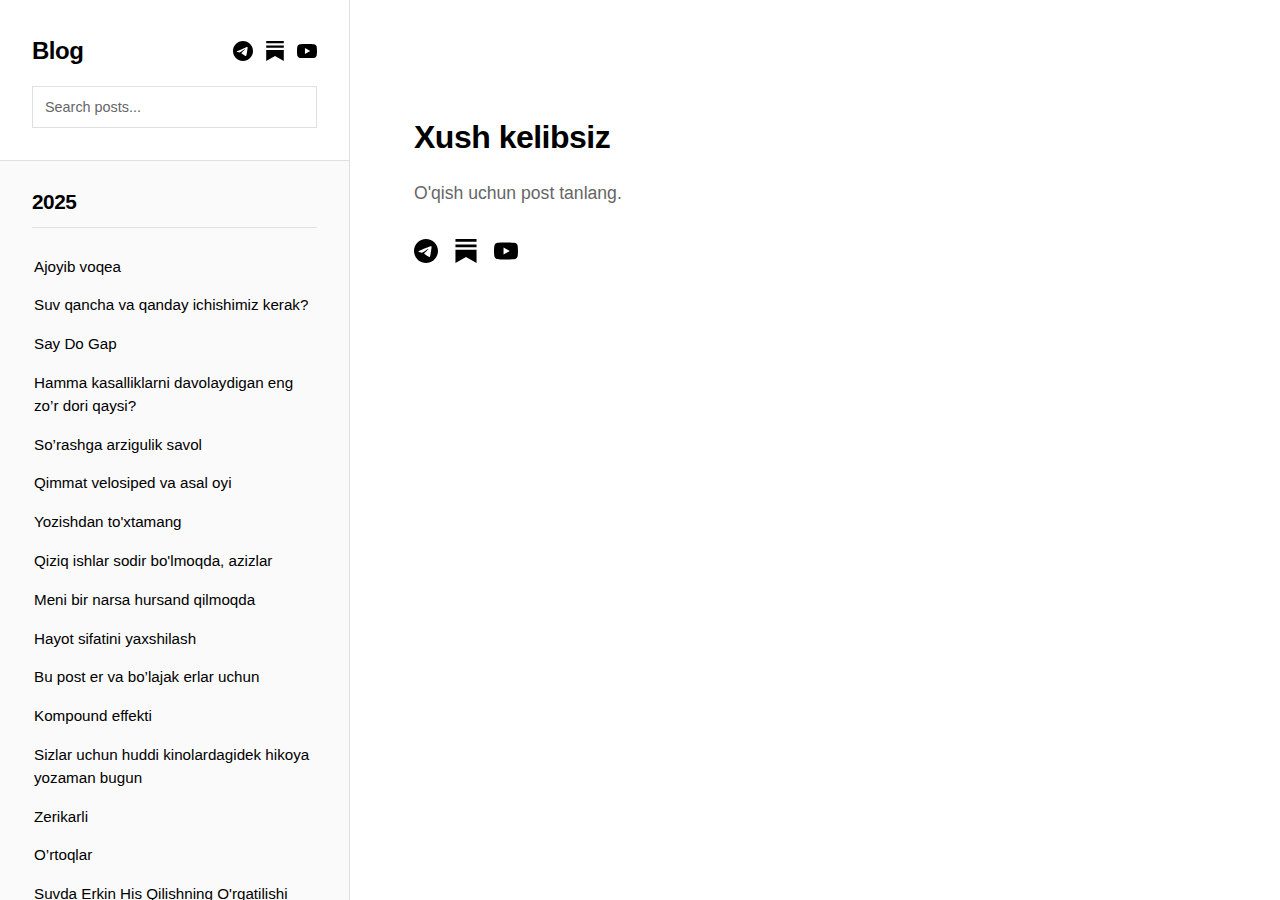
<file: index.html>
<!DOCTYPE html>
<html lang="en">
<head>
    <meta charset="UTF-8">
    <meta name="viewport" content="width=device-width, initial-scale=1.0">
    <title>Blog Archive</title>
    <link rel="stylesheet" href="styles.css">
</head>
<body>
    <!-- Mobile sidebar toggle button - must stay at viewport top -->
    <div class="mobile-controls">
        <button class="sidebar-toggle" id="sidebarToggle" aria-label="Toggle sidebar">
        <svg width="24" height="24" viewBox="0 0 24 24" fill="none" stroke="currentColor" stroke-width="2">
            <line x1="3" y1="12" x2="21" y2="12"></line>
            <line x1="3" y1="6" x2="21" y2="6"></line>
            <line x1="3" y1="18" x2="21" y2="18"></line>
        </svg>
        </button>
    </div>

    <!-- Sidebar overlay for mobile -->
    <div class="sidebar-overlay" id="sidebarOverlay"></div>

    <div class="container">
        <!-- Left Sidebar -->
        <aside class="sidebar" id="sidebar">
            <div class="sidebar-header">
                <div class="header-title">
                    <h1>Blog</h1>
                    <div class="social-icons">
                        <a href="https://t.me/DrBekOlimjon" target="_blank" rel="noopener noreferrer" title="Telegram">
                            <svg width="20" height="20" viewBox="0 0 24 24" fill="currentColor">
                                <path d="M12 0C5.373 0 0 5.373 0 12s5.373 12 12 12 12-5.373 12-12S18.627 0 12 0zm5.562 8.161c-.18 1.897-.962 6.502-1.359 8.627-.168.9-.5 1.201-.82 1.23-.697.064-1.226-.461-1.901-.903-1.056-.692-1.653-1.123-2.678-1.799-1.185-.781-.417-1.21.258-1.911.177-.184 3.247-2.977 3.307-3.23.007-.032.014-.15-.056-.212s-.174-.041-.248-.024c-.106.024-1.793 1.139-5.062 3.345-.479.329-.913.489-1.302.481-.428-.009-1.252-.242-1.865-.442-.752-.245-1.349-.374-1.297-.789.027-.216.325-.437.893-.663 3.498-1.524 5.831-2.529 6.998-3.014 3.332-1.386 4.025-1.627 4.476-1.635.099-.002.321.023.465.141.121.099.155.232.171.326.016.094.036.308.02.475z"/>
                            </svg>
                        </a>
                        <a href="https://substack.com/@bekolimjon" target="_blank" rel="noopener noreferrer" title="Substack">
                            <svg width="20" height="20" viewBox="0 0 24 24" fill="currentColor">
                                <path d="M22.539 8.242H1.46V5.406h21.08v2.836zM1.46 10.812V24L12 18.11 22.54 24V10.812H1.46zM22.54 0H1.46v2.836h21.08V0z"/>
                            </svg>
                        </a>
                        <a href="https://www.youtube.com/@bekolimjon" target="_blank" rel="noopener noreferrer" title="YouTube">
                            <svg width="20" height="20" viewBox="0 0 24 24" fill="currentColor">
                                <path d="M23.498 6.186a3.016 3.016 0 0 0-2.122-2.136C19.505 3.545 12 3.545 12 3.545s-7.505 0-9.377.505A3.017 3.017 0 0 0 .502 6.186C0 8.07 0 12 0 12s0 3.93.502 5.814a3.016 3.016 0 0 0 2.122 2.136c1.871.505 9.376.505 9.376.505s7.505 0 9.377-.505a3.015 3.015 0 0 0 2.122-2.136C24 15.93 24 12 24 12s0-3.93-.502-5.814zM9.545 15.568V8.432L15.818 12l-6.273 3.568z"/>
                            </svg>
                        </a>
                    </div>
                </div>
                <input
                    type="text"
                    id="searchInput"
                    placeholder="Search posts..."
                    class="search-box"
                >
            </div>

            <nav class="posts-list" id="postsList">
                <!-- Posts will be dynamically loaded here -->
            </nav>
        </aside>

        <!-- Right Content Area -->
        <main class="content">
            <div class="welcome-message" id="welcomeMessage">
                <h2>Xush kelibsiz</h2>
                <p>O'qish uchun post tanlang.</p>
                <div class="welcome-social-icons">
                    <a href="https://t.me/DrBekOlimjon" target="_blank" rel="noopener noreferrer" title="Telegram">
                        <svg width="24" height="24" viewBox="0 0 24 24" fill="currentColor">
                            <path d="M12 0C5.373 0 0 5.373 0 12s5.373 12 12 12 12-5.373 12-12S18.627 0 12 0zm5.562 8.161c-.18 1.897-.962 6.502-1.359 8.627-.168.9-.5 1.201-.82 1.23-.697.064-1.226-.461-1.901-.903-1.056-.692-1.653-1.123-2.678-1.799-1.185-.781-.417-1.21.258-1.911.177-.184 3.247-2.977 3.307-3.23.007-.032.014-.15-.056-.212s-.174-.041-.248-.024c-.106.024-1.793 1.139-5.062 3.345-.479.329-.913.489-1.302.481-.428-.009-1.252-.242-1.865-.442-.752-.245-1.349-.374-1.297-.789.027-.216.325-.437.893-.663 3.498-1.524 5.831-2.529 6.998-3.014 3.332-1.386 4.025-1.627 4.476-1.635.099-.002.321.023.465.141.121.099.155.232.171.326.016.094.036.308.02.475z"/>
                        </svg>
                    </a>
                    <a href="https://substack.com/@bekolimjon" target="_blank" rel="noopener noreferrer" title="Substack">
                        <svg width="24" height="24" viewBox="0 0 24 24" fill="currentColor">
                            <path d="M22.539 8.242H1.46V5.406h21.08v2.836zM1.46 10.812V24L12 18.11 22.54 24V10.812H1.46zM22.54 0H1.46v2.836h21.08V0z"/>
                        </svg>
                    </a>
                    <a href="https://www.youtube.com/@bekolimjon" target="_blank" rel="noopener noreferrer" title="YouTube">
                        <svg width="24" height="24" viewBox="0 0 24 24" fill="currentColor">
                            <path d="M23.498 6.186a3.016 3.016 0 0 0-2.122-2.136C19.505 3.545 12 3.545 12 3.545s-7.505 0-9.377.505A3.017 3.017 0 0 0 .502 6.186C0 8.07 0 12 0 12s0 3.93.502 5.814a3.016 3.016 0 0 0 2.122 2.136c1.871.505 9.376.505 9.376.505s7.505 0 9.377-.505a3.015 3.015 0 0 0 2.122-2.136C24 15.93 24 12 24 12s0-3.93-.502-5.814zM9.545 15.568V8.432L15.818 12l-6.273 3.568z"/>
                        </svg>
                    </a>
                </div>
            </div>

            <article class="post-content" id="postContent" style="display: none;">
                <time id="postDate"></time>
                <div id="postBody"></div>
                <button class="share-button" id="shareButton" aria-label="Share post">
                    <svg width="20" height="20" viewBox="0 0 24 24" fill="none" stroke="currentColor" stroke-width="2">
                        <circle cx="18" cy="5" r="3"></circle>
                        <circle cx="6" cy="12" r="3"></circle>
                        <circle cx="18" cy="19" r="3"></circle>
                        <line x1="8.59" y1="13.51" x2="15.42" y2="17.49"></line>
                        <line x1="15.41" y1="6.51" x2="8.59" y2="10.49"></line>
                    </svg>
                    <span>Ulashish</span>
                </button>
            </article>
        </main>
    </div>

    <script src="script.js"></script>
</body>
</html>
</file>
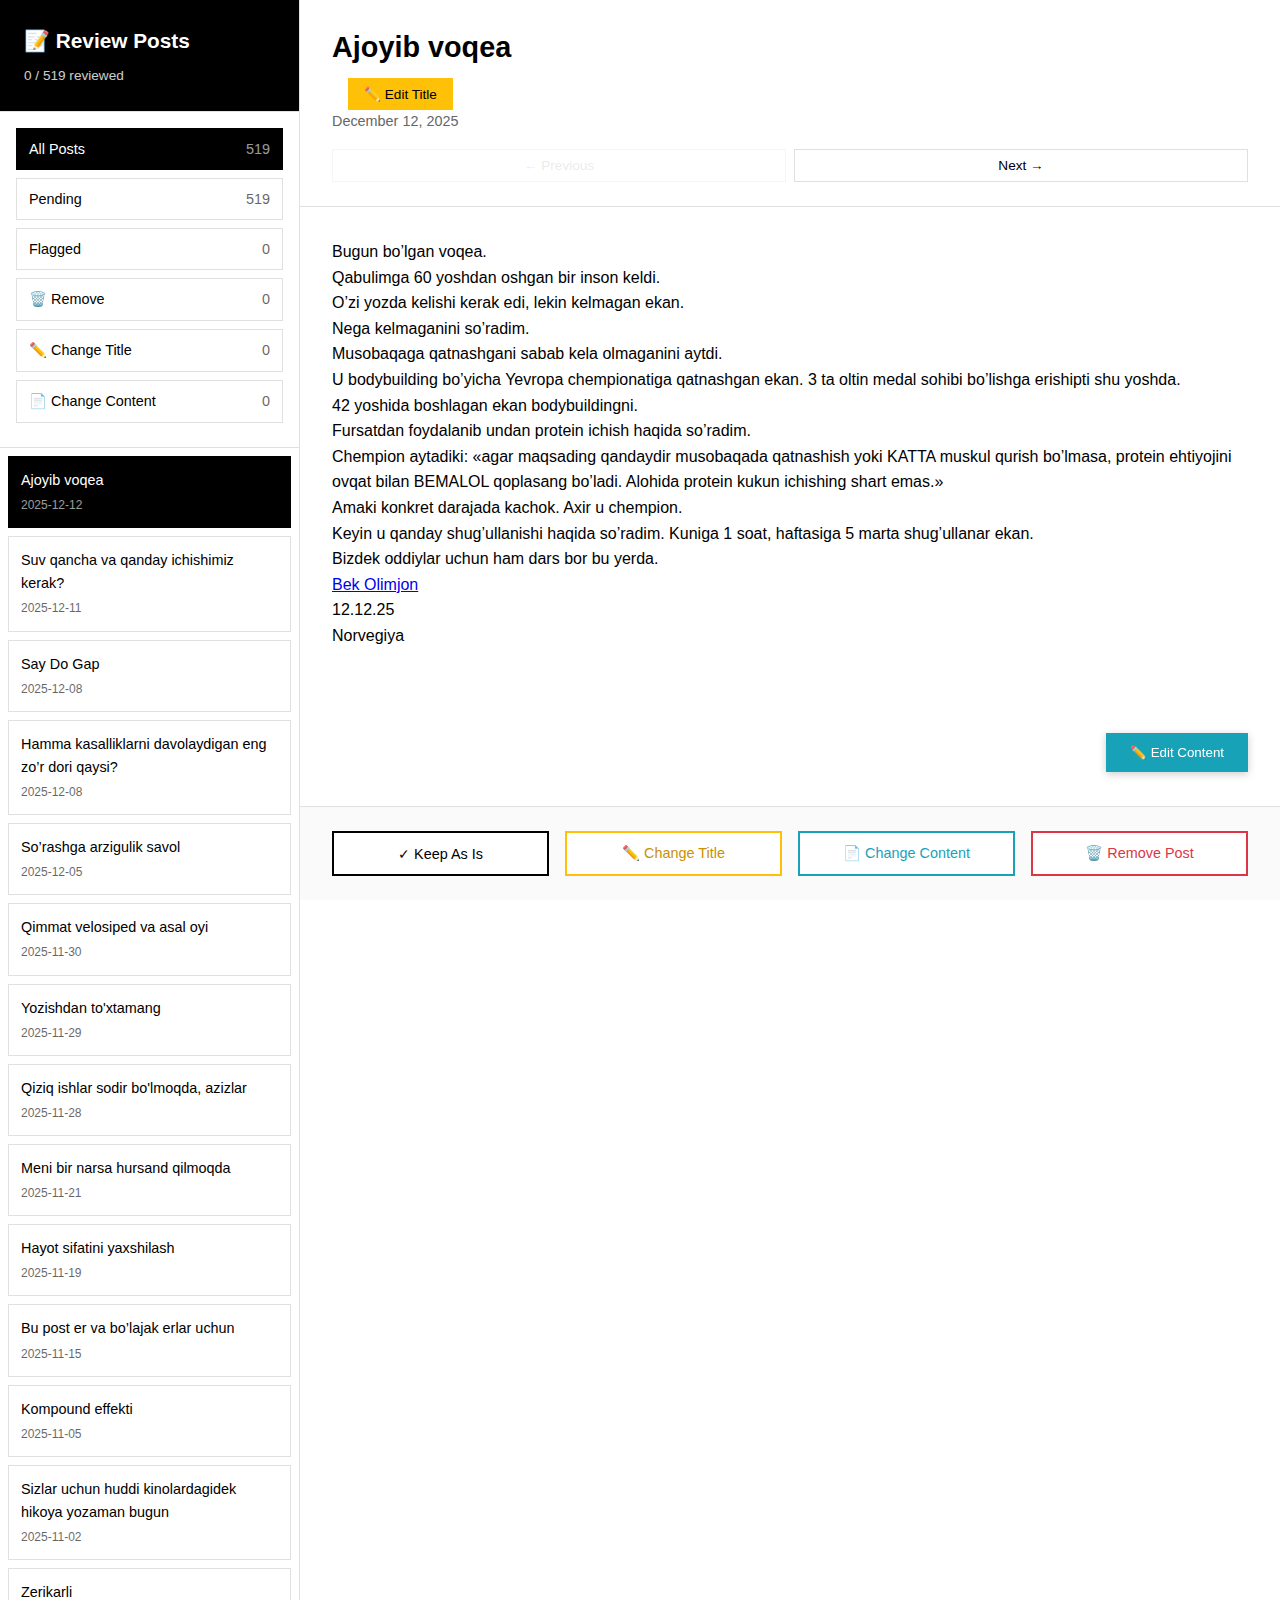
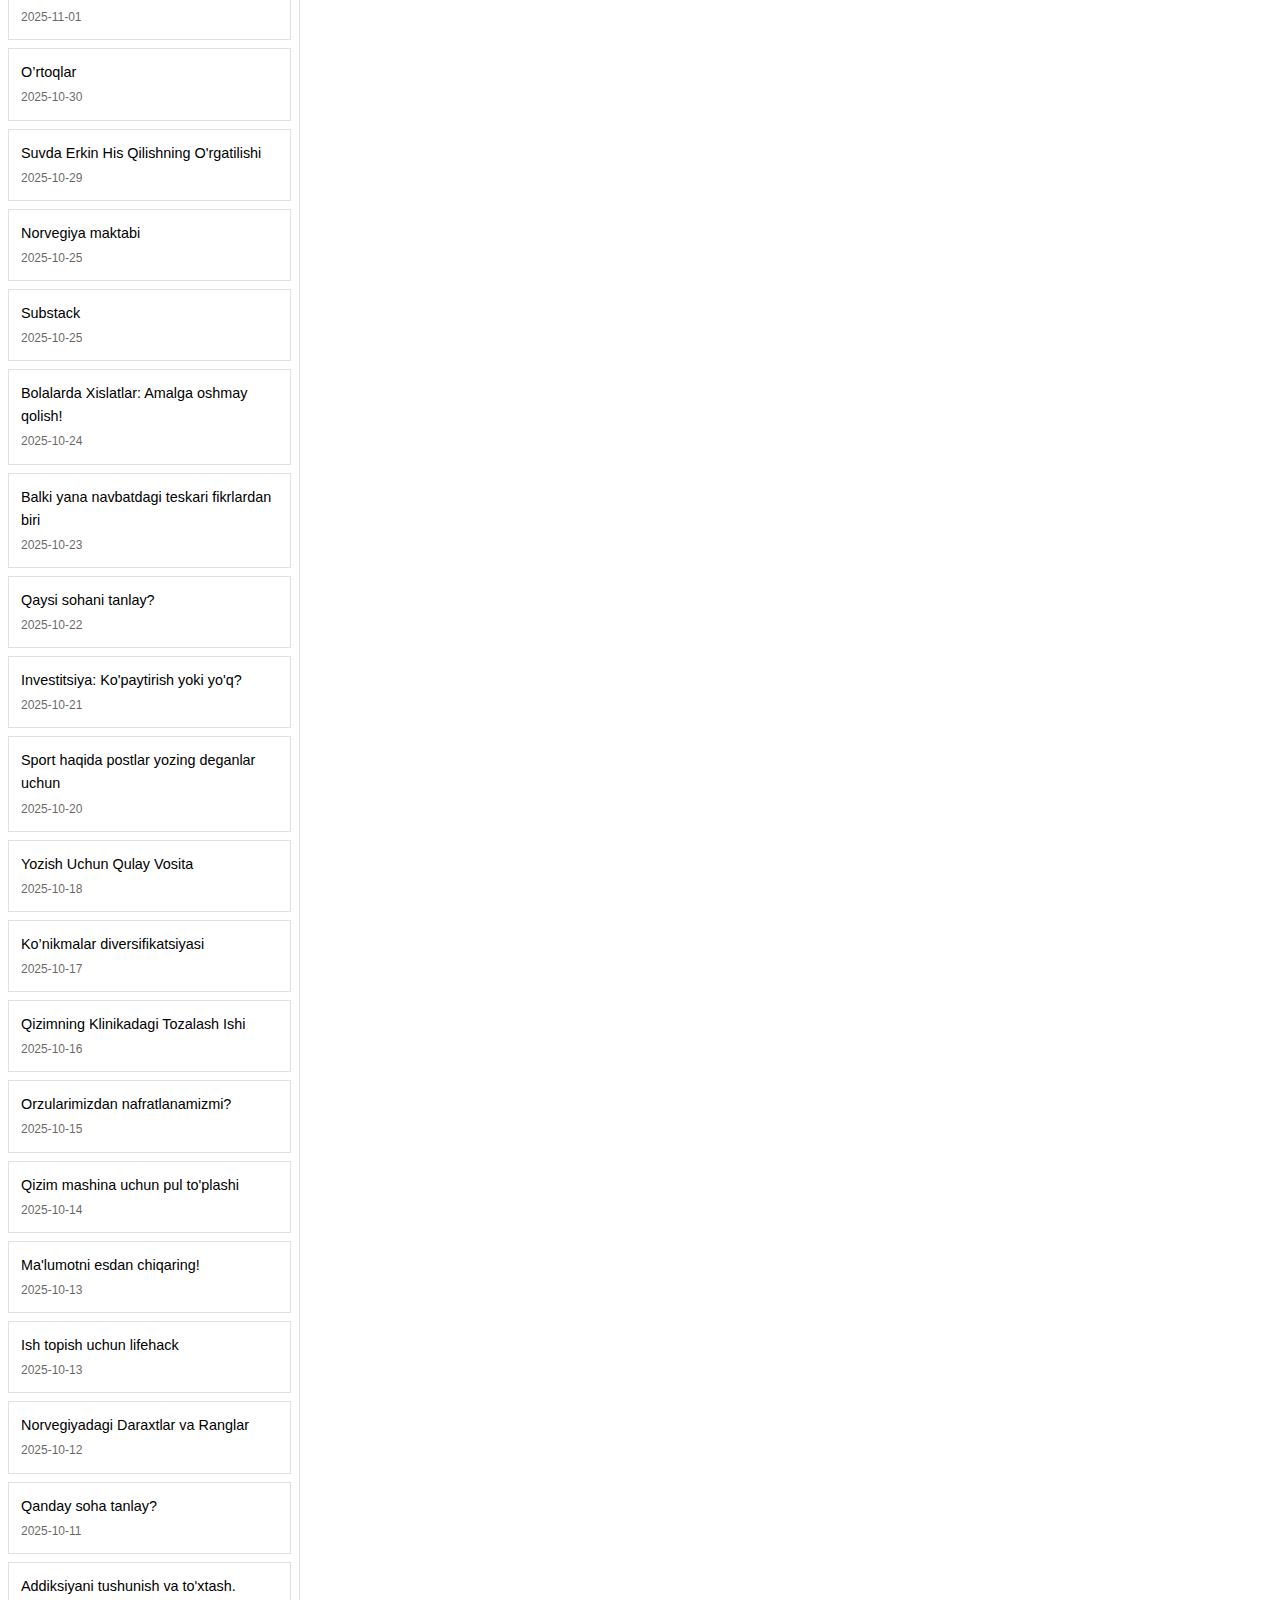
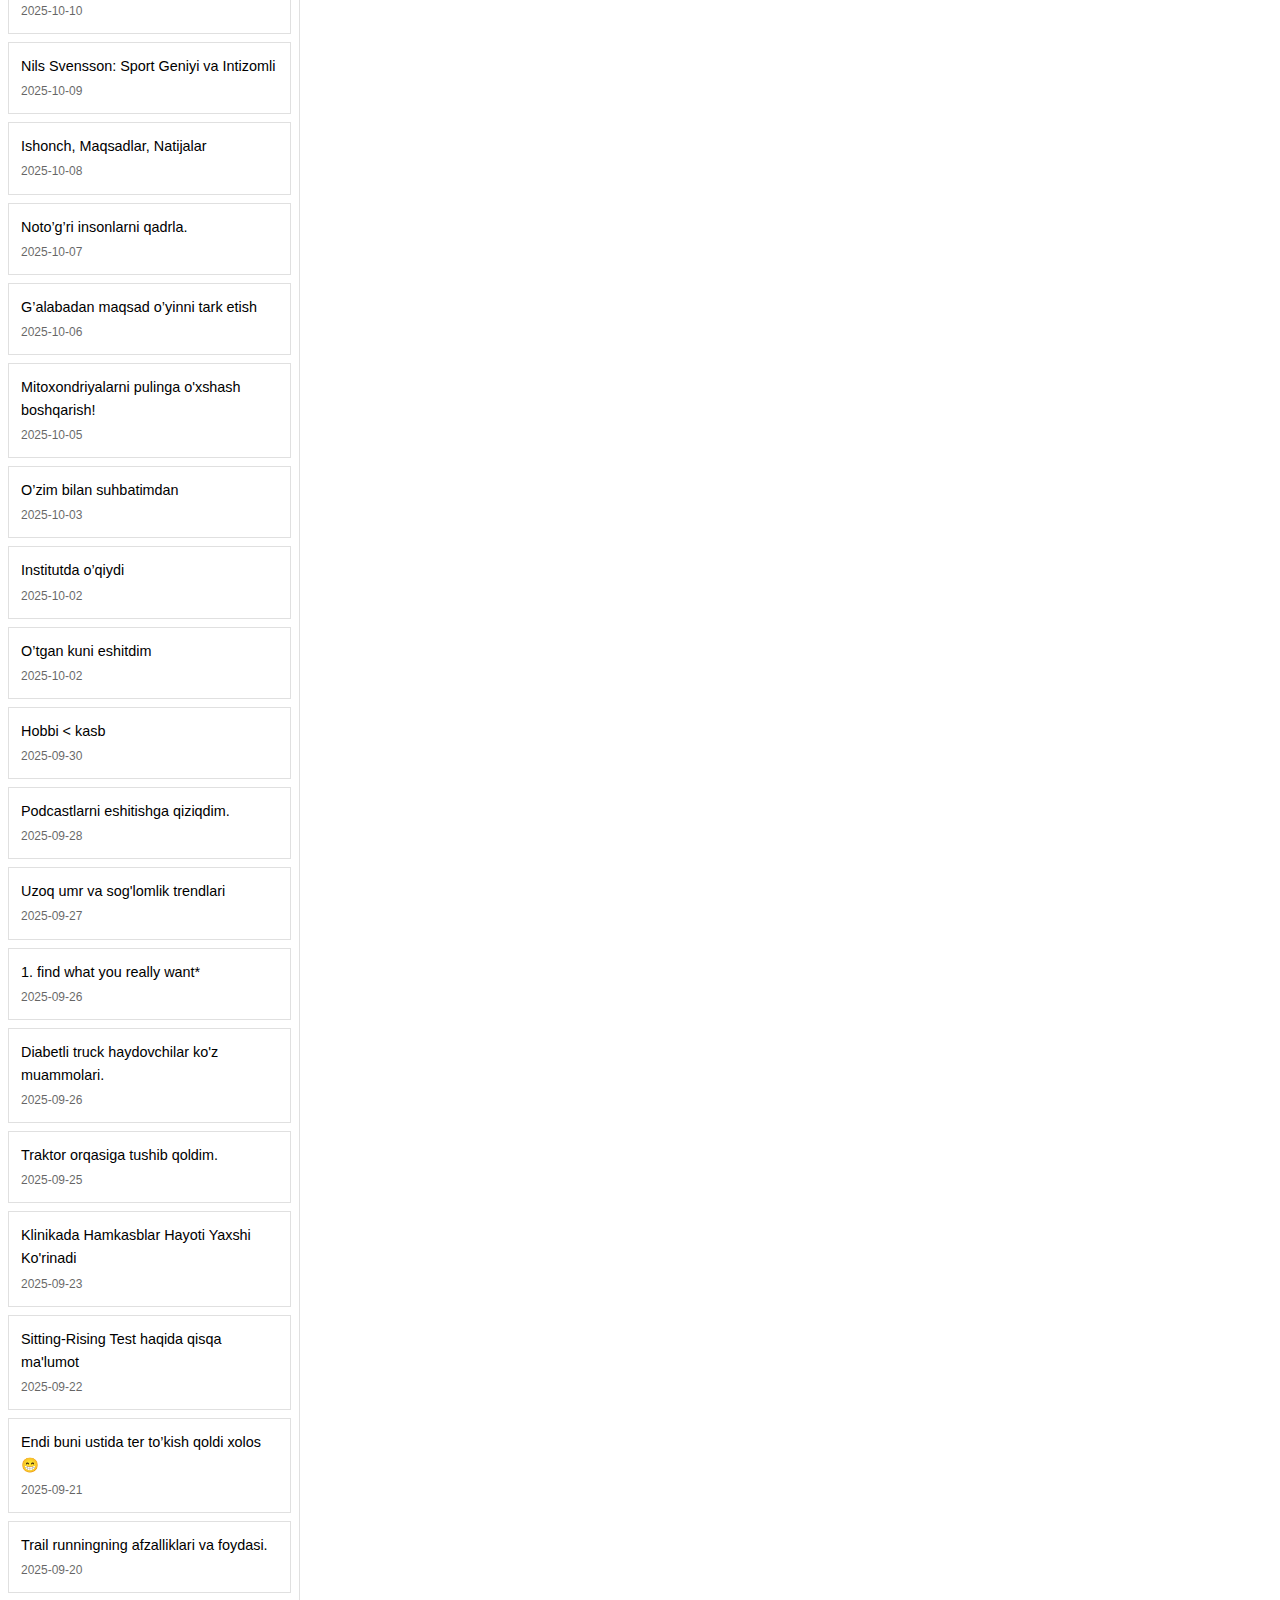
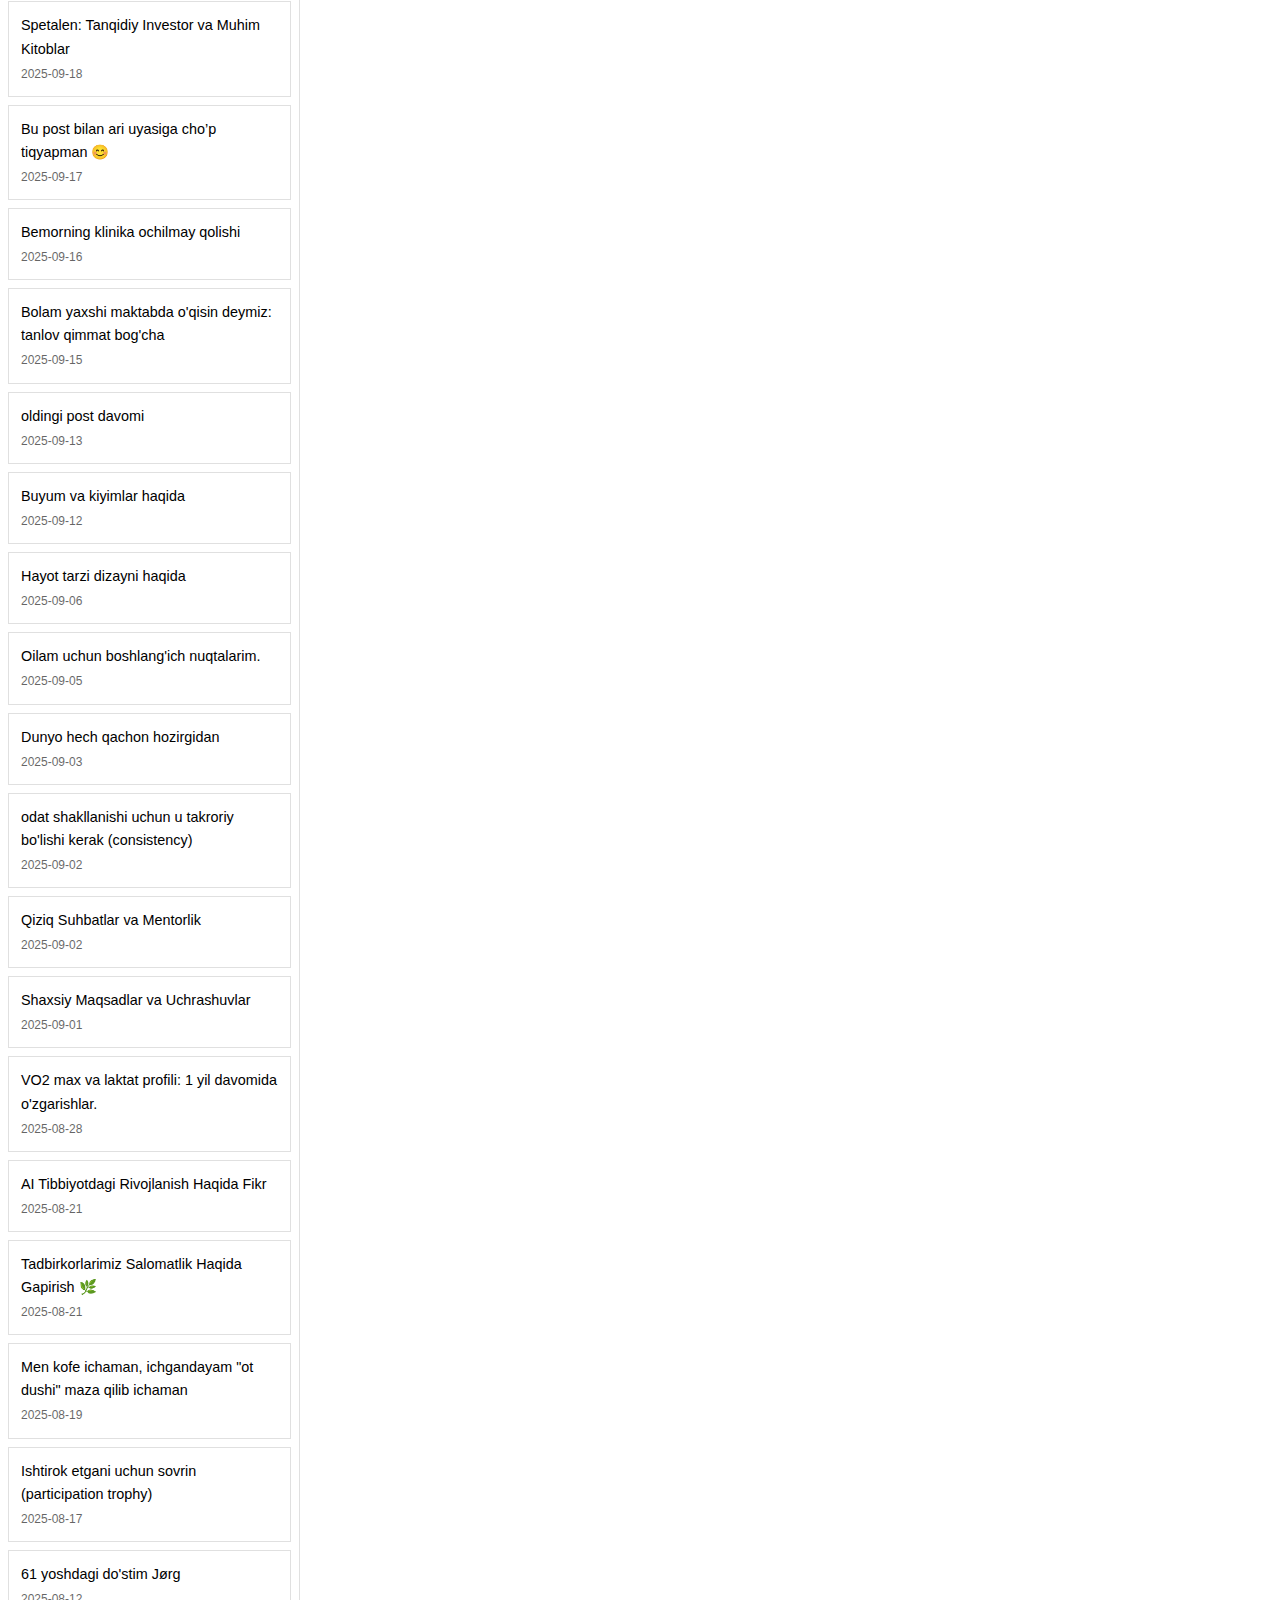
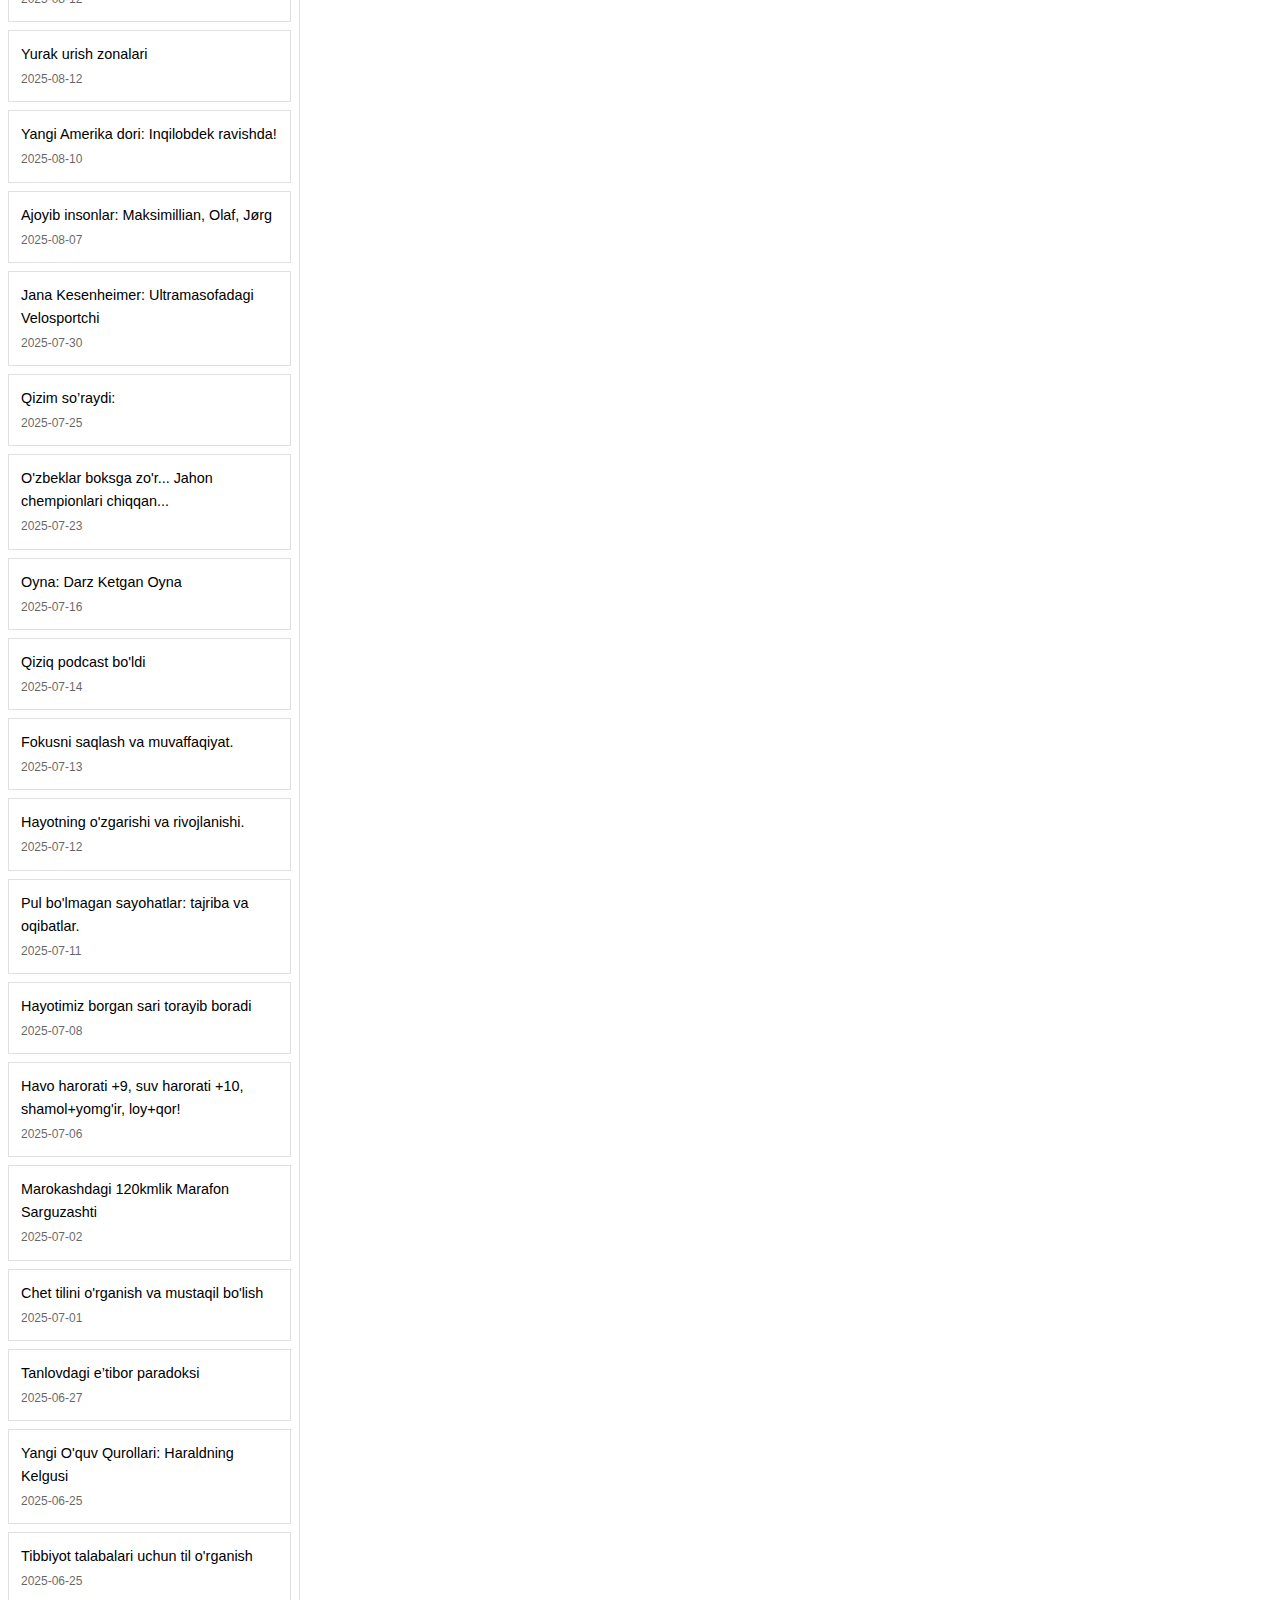
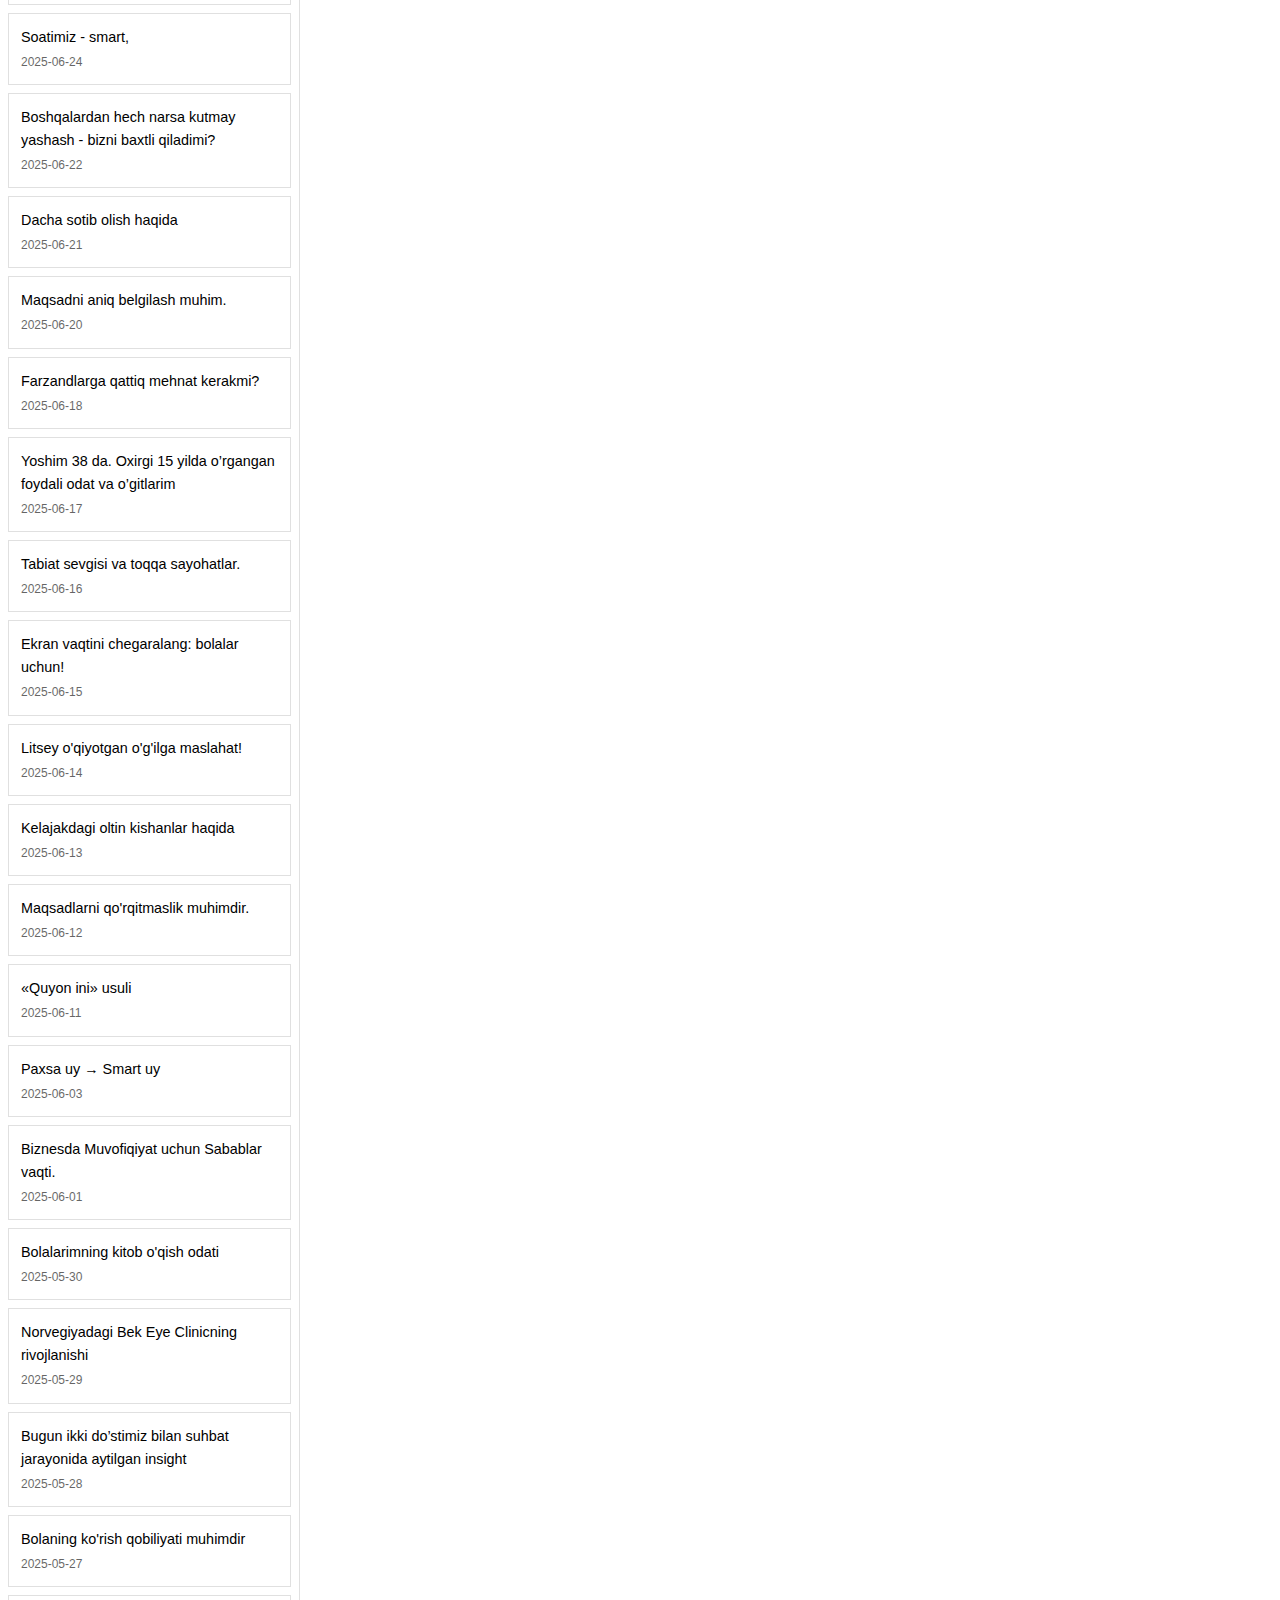
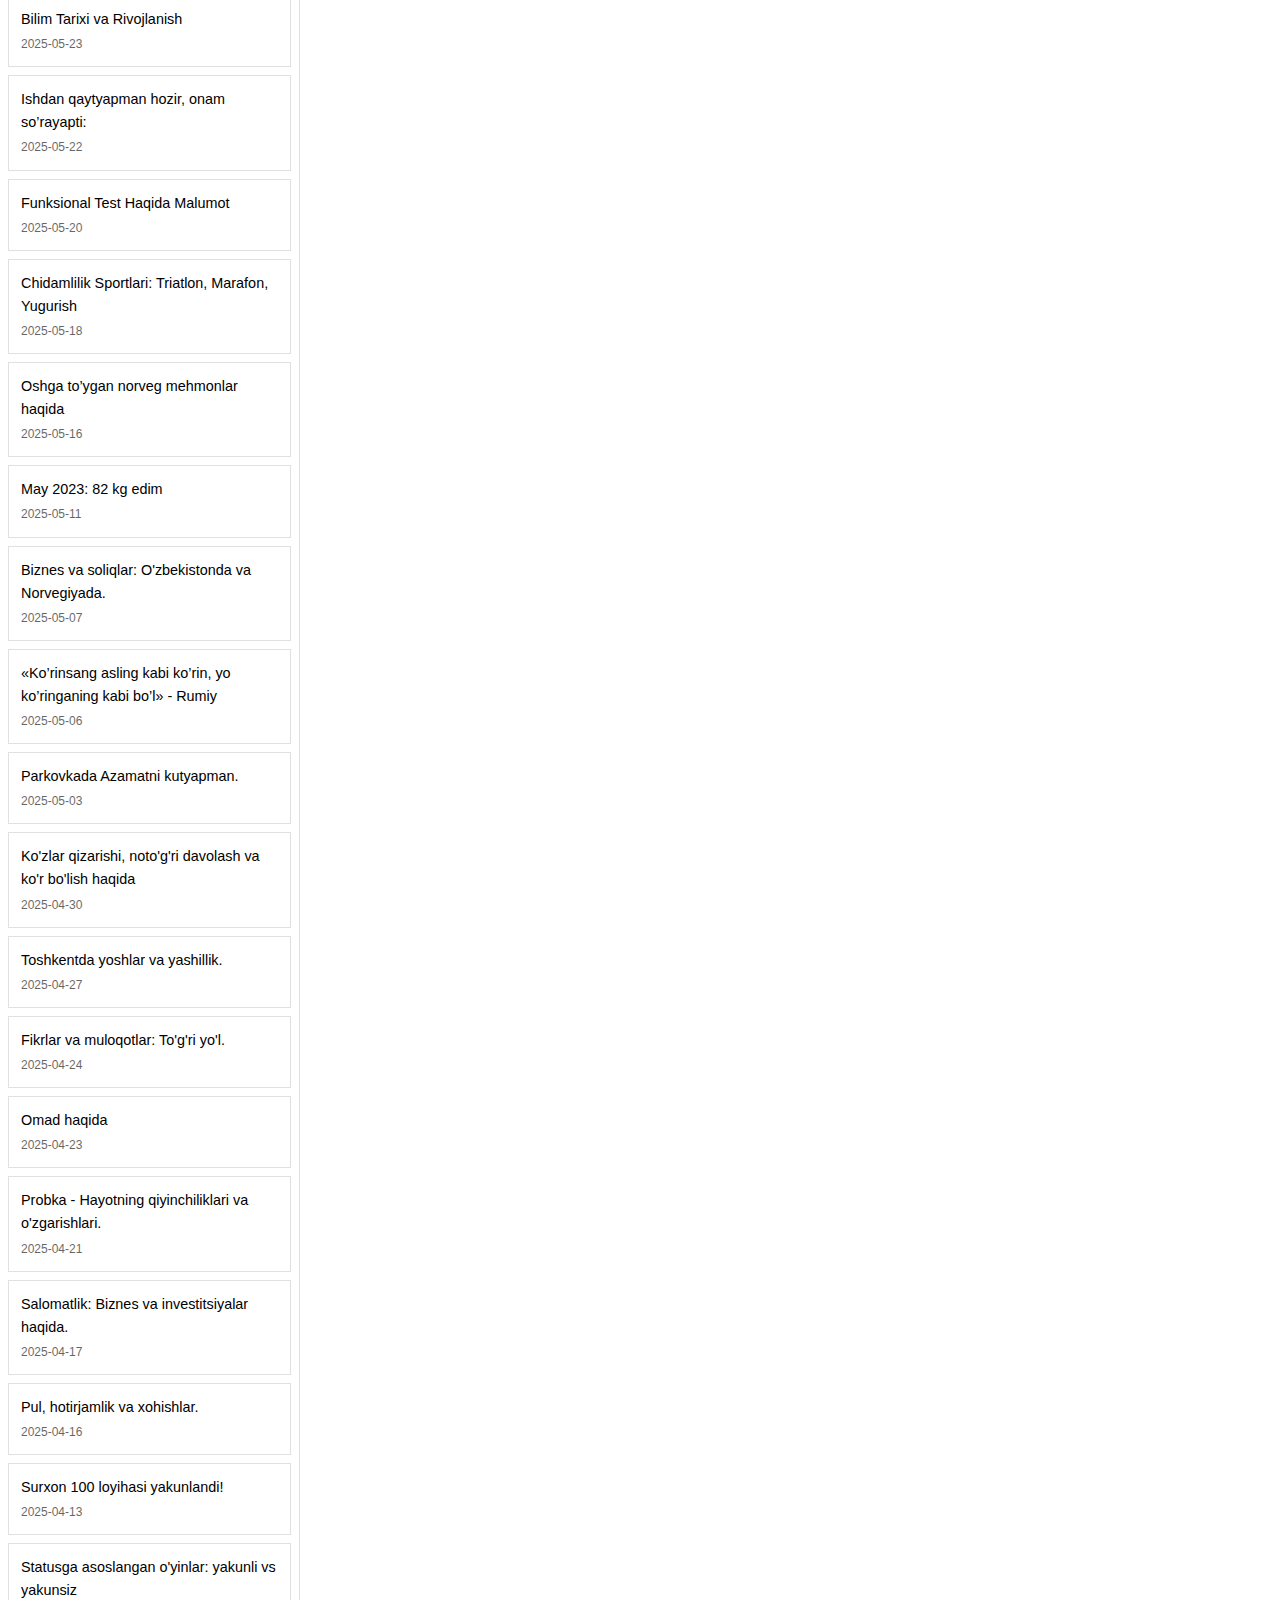
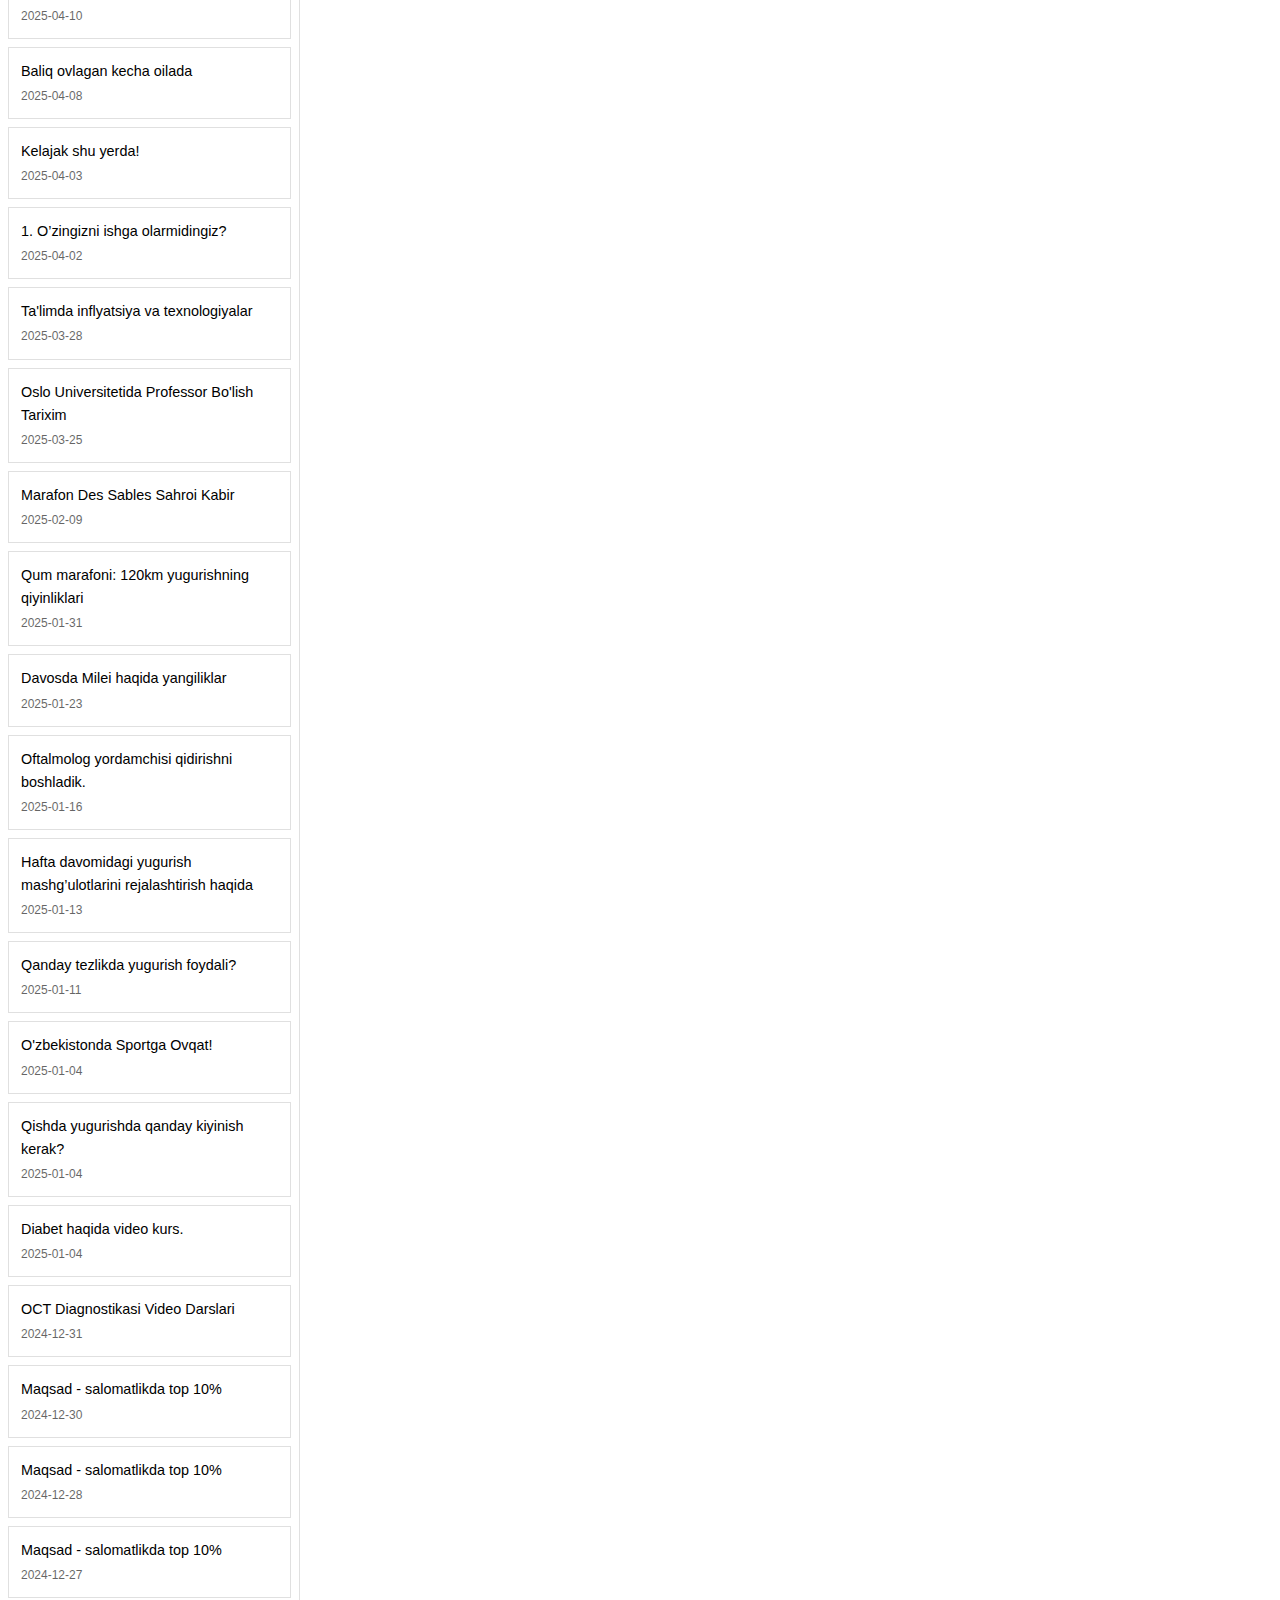
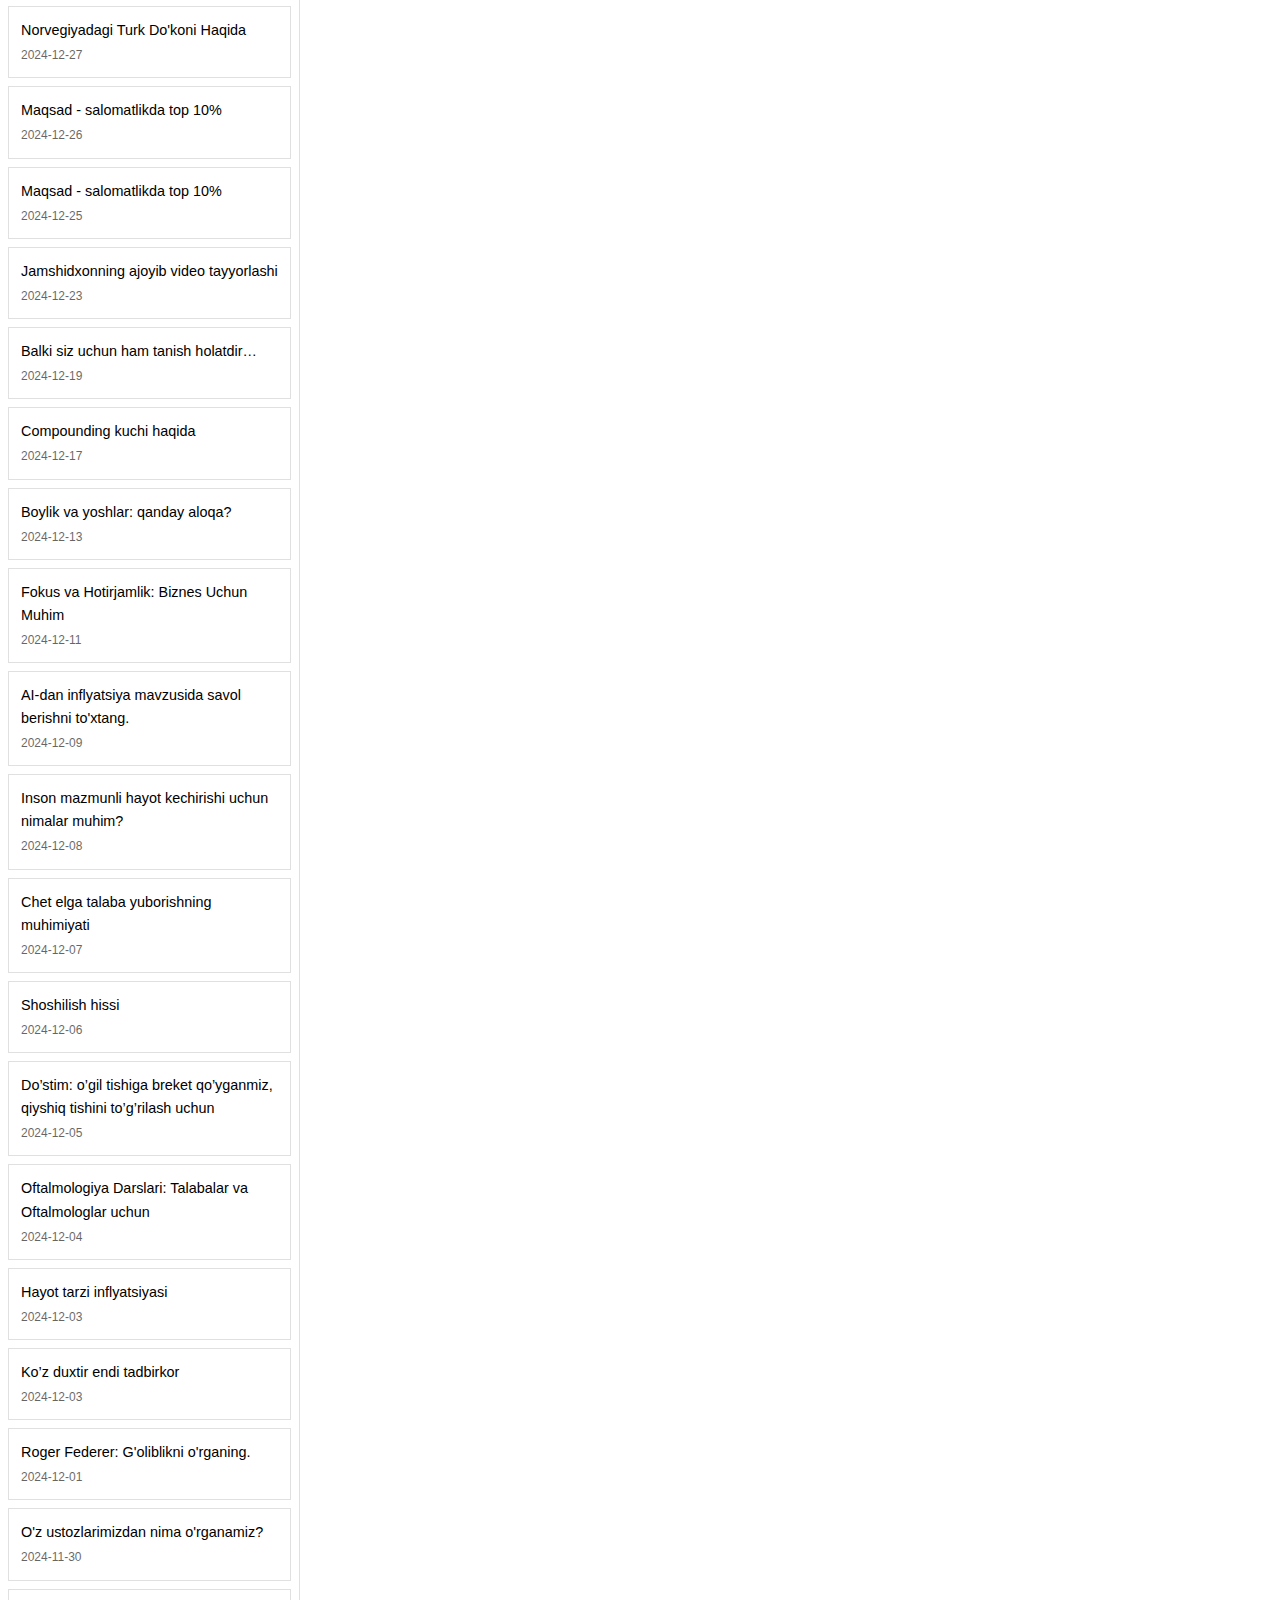
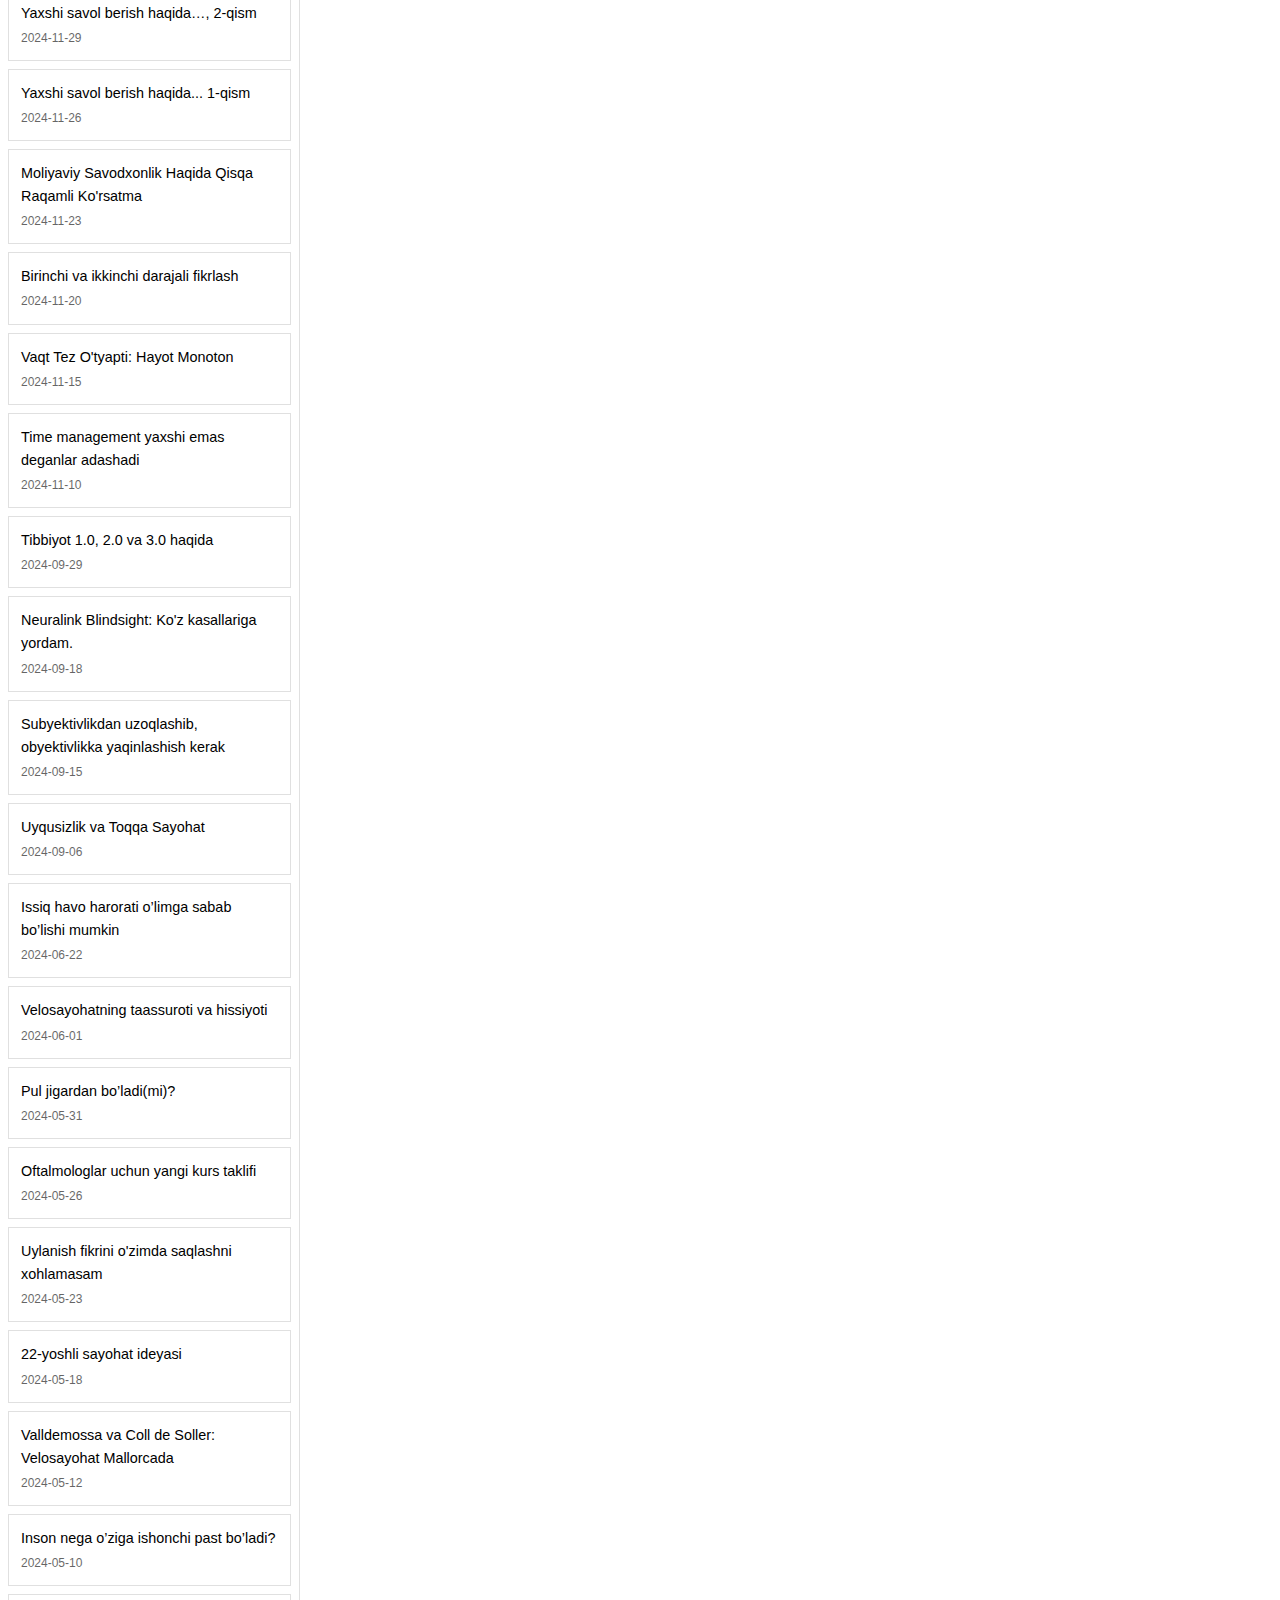
<file: admin.html>
<!DOCTYPE html>
<html lang="en">
<head>
    <meta charset="UTF-8">
    <meta name="viewport" content="width=device-width, initial-scale=1.0">
    <title>Blog Review - Admin</title>
    <link rel="stylesheet" href="styles.css">
    <style>
        /* Override body overflow from styles.css */
        body {
            overflow: auto !important;
        }

        .admin-container {
            display: flex;
            min-height: 100vh;
            background: #fafafa;
        }

        .admin-sidebar {
            width: 300px;
            background: white;
            border-right: 1px solid #e0e0e0;
            display: flex;
            flex-direction: column;
            overflow: hidden;
        }

        .admin-header {
            padding: 1.5rem;
            border-bottom: 1px solid #e0e0e0;
            background: #000;
            color: white;
        }

        .admin-header h1 {
            font-size: 1.3rem;
            margin-bottom: 0.5rem;
        }

        .admin-stats {
            font-size: 0.85rem;
            opacity: 0.8;
        }

        .admin-filters {
            padding: 1rem;
            border-bottom: 1px solid #e0e0e0;
        }

        .filter-btn {
            display: block;
            width: 100%;
            padding: 0.75rem;
            margin-bottom: 0.5rem;
            border: 1px solid #e0e0e0;
            background: white;
            cursor: pointer;
            text-align: left;
            font-size: 0.9rem;
            transition: all 0.2s;
        }

        .filter-btn:hover {
            background: #f5f5f5;
        }

        .filter-btn.active {
            background: #000;
            color: white;
            border-color: #000;
        }

        .filter-count {
            float: right;
            opacity: 0.6;
        }

        .admin-posts-list {
            flex: 1;
            overflow-y: auto;
            padding: 0.5rem;
        }

        .admin-post-item {
            padding: 0.75rem;
            margin-bottom: 0.5rem;
            background: white;
            border: 1px solid #e0e0e0;
            cursor: pointer;
            transition: all 0.2s;
        }

        .admin-post-item:hover {
            border-color: #000;
        }

        .admin-post-item.active {
            background: #000;
            color: white;
            border-color: #000;
        }

        .admin-post-item.flagged-remove {
            border-left: 3px solid #dc3545;
        }

        .admin-post-item.flagged-title {
            border-left: 3px solid #ffc107;
        }

        .admin-post-item.flagged-content {
            border-left: 3px solid #17a2b8;
        }

        .admin-post-title {
            font-weight: 500;
            font-size: 0.9rem;
            margin-bottom: 0.25rem;
        }

        .admin-post-date {
            font-size: 0.75rem;
            opacity: 0.6;
        }

        .admin-content {
            flex: 1;
            display: flex;
            flex-direction: column;
            background: white;
            overflow-y: auto;
            position: relative;
        }

        .admin-content-header {
            padding: 1.5rem 2rem;
            border-bottom: 1px solid #e0e0e0;
        }

        .admin-content-header h2 {
            font-size: 1.8rem;
            margin-bottom: 0.5rem;
        }

        .admin-content-date {
            color: #666;
            font-size: 0.9rem;
        }

        .admin-content-body {
            flex: 1;
            overflow-y: auto;
            padding: 2rem;
            padding-bottom: 6rem;
        }

        .admin-actions {
            padding: 1.5rem 2rem;
            border-top: 1px solid #e0e0e0;
            background: #fafafa;
            display: flex;
            gap: 1rem;
            position: fixed;
            bottom: 0;
            right: 0;
            left: 300px;
            z-index: 10;
        }

        .action-btn {
            flex: 1;
            padding: 0.75rem 1.5rem;
            border: 2px solid #000;
            background: white;
            color: #000;
            cursor: pointer;
            font-weight: 500;
            font-size: 0.9rem;
            transition: all 0.2s;
        }

        .action-btn:hover {
            background: #000;
            color: white;
        }

        .action-btn.active {
            background: #000;
            color: white;
        }

        .action-btn.btn-remove {
            border-color: #dc3545;
            color: #dc3545;
        }

        .action-btn.btn-remove:hover,
        .action-btn.btn-remove.active {
            background: #dc3545;
            color: white;
        }

        .action-btn.btn-title {
            border-color: #ffc107;
            color: #c79100;
        }

        .action-btn.btn-title:hover,
        .action-btn.btn-title.active {
            background: #ffc107;
            color: #000;
        }

        .action-btn.btn-content {
            border-color: #17a2b8;
            color: #17a2b8;
        }

        .action-btn.btn-content:hover,
        .action-btn.btn-content.active {
            background: #17a2b8;
            color: white;
        }

        .export-section {
            padding: 1rem 2rem;
            border-top: 1px solid #e0e0e0;
            background: #f5f5f5;
            text-align: center;
        }

        .export-btn {
            padding: 0.75rem 2rem;
            background: #000;
            color: white;
            border: none;
            cursor: pointer;
            font-weight: 500;
            font-size: 0.9rem;
        }

        .export-btn:hover {
            background: #333;
        }

        .empty-state {
            text-align: center;
            padding: 4rem 2rem;
            color: #999;
        }

        .editable-title {
            position: relative;
        }

        .edit-title-btn {
            display: inline-block;
            margin-left: 1rem;
            padding: 0.5rem 1rem;
            background: #ffc107;
            color: #000;
            border: none;
            cursor: pointer;
            font-size: 0.85rem;
            font-weight: 500;
        }

        .edit-title-btn:hover {
            background: #e0a800;
        }

        .title-input {
            width: 100%;
            padding: 0.75rem;
            font-size: 1.5rem;
            font-weight: 600;
            border: 2px solid #ffc107;
            margin-top: 0.5rem;
            font-family: inherit;
        }

        .edit-actions {
            margin-top: 1rem;
            display: flex;
            gap: 0.5rem;
            position: sticky;
            top: 0;
            background: white;
            padding: 1rem;
            margin: -1rem -1rem 1rem -1rem;
            border-bottom: 2px solid #ffc107;
            z-index: 20;
        }

        .save-btn, .cancel-btn {
            padding: 0.5rem 1.5rem;
            border: none;
            cursor: pointer;
            font-weight: 500;
            font-size: 0.9rem;
        }

        .save-btn {
            background: #28a745;
            color: white;
        }

        .save-btn:hover {
            background: #218838;
        }

        .cancel-btn {
            background: #6c757d;
            color: white;
        }

        .cancel-btn:hover {
            background: #5a6268;
        }

        .content-editable {
            border: 2px solid #17a2b8;
            padding: 1rem;
            min-height: 200px;
            outline: none;
        }

        .edit-content-btn {
            position: fixed;
            bottom: 8rem;
            right: 2rem;
            padding: 0.75rem 1.5rem;
            background: #17a2b8;
            color: white;
            border: none;
            cursor: pointer;
            font-weight: 500;
            box-shadow: 0 2px 8px rgba(0,0,0,0.2);
            z-index: 100;
        }

        .edit-content-btn:hover {
            background: #138496;
        }

        .editing-indicator {
            background: #fff3cd;
            padding: 0.5rem 1rem;
            text-align: center;
            border-bottom: 2px solid #ffc107;
            font-weight: 500;
        }

        .navigation-buttons {
            display: flex;
            gap: 0.5rem;
            margin-top: 1rem;
        }

        .nav-btn {
            flex: 1;
            padding: 0.5rem;
            border: 1px solid #e0e0e0;
            background: white;
            cursor: pointer;
            font-size: 0.85rem;
        }

        .nav-btn:hover {
            background: #f5f5f5;
        }

        .nav-btn:disabled {
            opacity: 0.3;
            cursor: not-allowed;
        }
    </style>
</head>
<body>
    <div class="admin-container">
        <!-- Sidebar -->
        <aside class="admin-sidebar">
            <div class="admin-header">
                <h1>📝 Review Posts</h1>
                <div class="admin-stats">
                    <span id="reviewedCount">0</span> / <span id="totalCount">0</span> reviewed
                </div>
            </div>

            <div class="admin-filters">
                <button class="filter-btn active" data-filter="all">
                    All Posts <span class="filter-count" id="countAll">0</span>
                </button>
                <button class="filter-btn" data-filter="pending">
                    Pending <span class="filter-count" id="countPending">0</span>
                </button>
                <button class="filter-btn" data-filter="flagged">
                    Flagged <span class="filter-count" id="countFlagged">0</span>
                </button>
                <button class="filter-btn" data-filter="remove">
                    🗑️ Remove <span class="filter-count" id="countRemove">0</span>
                </button>
                <button class="filter-btn" data-filter="change-title">
                    ✏️ Change Title <span class="filter-count" id="countTitle">0</span>
                </button>
                <button class="filter-btn" data-filter="change-content">
                    📄 Change Content <span class="filter-count" id="countContent">0</span>
                </button>
            </div>

            <div class="admin-posts-list" id="adminPostsList">
                <!-- Posts will be loaded here -->
            </div>

            <div class="export-section">
                <button class="export-btn" onclick="exportReview()">
                    💾 Export Review Results
                </button>
            </div>
        </aside>

        <!-- Content Area -->
        <main class="admin-content">
            <div id="emptyState" class="empty-state">
                <h2>👈 Select a post to review</h2>
                <p>Click on any post from the sidebar to start reviewing</p>
            </div>

            <div id="postReview" style="display: none; flex-direction: column; flex: 1;">
                <div id="editingIndicator" class="editing-indicator" style="display: none;">
                    ✏️ Editing Mode - Click Save or Cancel when done
                </div>

                <div class="admin-content-header">
                    <div class="editable-title">
                        <h2 id="reviewTitle"></h2>
                        <button class="edit-title-btn" onclick="editTitle()">✏️ Edit Title</button>
                    </div>
                    <div class="admin-content-date" id="reviewDate"></div>
                    <div class="navigation-buttons">
                        <button class="nav-btn" id="prevBtn" onclick="navigatePost(-1)">← Previous</button>
                        <button class="nav-btn" id="nextBtn" onclick="navigatePost(1)">Next →</button>
                    </div>
                </div>

                <button class="edit-content-btn" id="editContentBtn" onclick="editContent()">
                    ✏️ Edit Content
                </button>

                <div class="admin-content-body" id="reviewContent">
                    <!-- Content will be loaded here -->
                </div>

                <div class="admin-actions">
                    <button class="action-btn" id="btnOk" onclick="flagPost('ok')">
                        ✓ Keep As Is
                    </button>
                    <button class="action-btn btn-title" id="btnTitle" onclick="flagPost('change-title')">
                        ✏️ Change Title
                    </button>
                    <button class="action-btn btn-content" id="btnContent" onclick="flagPost('change-content')">
                        📄 Change Content
                    </button>
                    <button class="action-btn btn-remove" id="btnRemove" onclick="flagPost('remove')">
                        🗑️ Remove Post
                    </button>
                </div>
            </div>
        </main>
    </div>

    <script src="admin.js"></script>
</body>
</html>
</file>
<file: styles.css>
* {
    margin: 0;
    padding: 0;
    box-sizing: border-box;
}

:root {
    --bg-primary: #ffffff;
    --bg-secondary: #fafafa;
    --text-primary: #000000;
    --text-secondary: #666666;
    --border-color: #e0e0e0;
    --hover-bg: #f5f5f5;
    --accent: #000000;
}

body {
    font-family: -apple-system, BlinkMacSystemFont, 'Roboto', 'Helvetica Neue', Arial, sans-serif;
    background-color: var(--bg-primary);
    color: var(--text-primary);
    line-height: 1.6;
    overflow: hidden;
}

.container {
    display: flex;
    height: 100vh;
    width: 100%;
}

/* Sidebar Styles */
.sidebar {
    width: 350px;
    background-color: var(--bg-secondary);
    border-right: 1px solid var(--border-color);
    display: flex;
    flex-direction: column;
    overflow: hidden;
}

.sidebar-header {
    padding: 2rem;
    border-bottom: 1px solid var(--border-color);
    background-color: var(--bg-primary);
}

.header-title {
    display: flex;
    align-items: center;
    justify-content: space-between;
    margin-bottom: 1rem;
}

.sidebar-header h1 {
    font-size: 1.5rem;
    font-weight: 600;
    margin: 0;
    letter-spacing: -0.5px;
}

.social-icons {
    display: flex;
    gap: 0.75rem;
    align-items: center;
}

.social-icons a {
    color: var(--text-primary);
    transition: opacity 0.2s, transform 0.2s;
    display: flex;
    align-items: center;
}

.social-icons a:hover {
    opacity: 0.6;
    transform: translateY(-2px);
}

.social-icons svg {
    width: 20px;
    height: 20px;
}

.search-box {
    width: 100%;
    padding: 0.75rem;
    border: 1px solid var(--border-color);
    background-color: var(--bg-primary);
    color: var(--text-primary);
    font-size: 0.9rem;
    outline: none;
    transition: border-color 0.2s;
}

.search-box:focus {
    border-color: var(--accent);
}

.search-box::placeholder {
    color: var(--text-secondary);
}

/* Posts List */
.posts-list {
    overflow-y: auto;
    padding: 1.5rem 2rem;
}

.year-section {
    margin-bottom: 3rem;
}

.year-header {
    font-size: 1.3rem;
    font-weight: 600;
    margin-bottom: 1.25rem;
    color: var(--text-primary);
    letter-spacing: -0.5px;
    padding-bottom: 0.5rem;
    border-bottom: 1px solid var(--border-color);
}

.post-link {
    display: block;
    padding: 0.5rem 0;
    color: var(--text-primary);
    text-decoration: none;
    font-size: 0.95rem;
    transition: color 0.2s;
    cursor: pointer;
    line-height: 1.5;
    border-left: 2px solid transparent;
    padding-left: 0.75rem;
    margin-left: -0.75rem;
}

.post-link:hover {
    color: var(--text-secondary);
    border-left-color: var(--text-primary);
}

.post-link.active {
    color: var(--text-secondary);
    border-left-color: var(--text-primary);
}

.post-link.no-title {
    color: #999999;
    font-style: italic;
}

.post-link.no-title:hover {
    color: #666666;
}

/* Content Area */
.content {
    flex: 1;
    overflow-y: auto;
    padding: 3rem 4rem;
    max-width: 800px;
}

.welcome-message {
    margin-top: 4rem;
}

.welcome-message h2 {
    font-size: 2rem;
    font-weight: 600;
    margin-bottom: 1rem;
    letter-spacing: -0.5px;
}

.welcome-message p {
    color: var(--text-secondary);
    font-size: 1.1rem;
    margin-bottom: 2rem;
}

.welcome-social-icons {
    display: flex;
    gap: 1rem;
    align-items: center;
}

.welcome-social-icons a {
    color: var(--text-primary);
    transition: opacity 0.2s, transform 0.2s;
    display: flex;
    align-items: center;
}

.welcome-social-icons a:hover {
    opacity: 0.6;
    transform: translateY(-2px);
}

.welcome-social-icons svg {
    width: 24px;
    height: 24px;
}

/* Post Content */
.post-content time {
    display: block;
    color: var(--text-secondary);
    font-size: 0.9rem;
    margin-bottom: 2rem;
}

.post-content #postBody {
    font-size: 1.05rem;
    line-height: 1.7;
    color: var(--text-primary);
}

.post-content #postBody p {
    margin-bottom: 1.5rem;
}

.post-content #postBody h3 {
    font-size: 1.5rem;
    font-weight: 600;
    margin-top: 2rem;
    margin-bottom: 1rem;
}

.post-content #postBody ul,
.post-content #postBody ol {
    margin-left: 1.5rem;
    margin-bottom: 1.5rem;
}

.post-content #postBody li {
    margin-bottom: 0.5rem;
}

.post-content #postBody a {
    color: var(--text-primary);
    text-decoration: underline;
}

.post-content #postBody a:hover {
    color: var(--text-secondary);
}

.post-content #postBody blockquote {
    border-left: 3px solid var(--border-color);
    padding-left: 1.5rem;
    margin: 1.5rem 0;
    color: var(--text-secondary);
    font-style: italic;
}

.post-content #postBody code {
    background-color: var(--bg-secondary);
    padding: 0.2rem 0.4rem;
    border-radius: 3px;
    font-family: 'Courier New', monospace;
    font-size: 0.9em;
}

.post-content #postBody pre {
    background-color: var(--bg-secondary);
    padding: 1rem;
    border-radius: 5px;
    overflow-x: auto;
    margin-bottom: 1.5rem;
}

.post-content #postBody pre code {
    background-color: transparent;
    padding: 0;
}

/* Post Images */
.post-image {
    max-width: 100%;
    height: auto;
    border-radius: 8px;
    margin-bottom: 2rem;
    display: block;
}

/* Scrollbar Styles */
.posts-list::-webkit-scrollbar,
.content::-webkit-scrollbar {
    width: 8px;
}

.posts-list::-webkit-scrollbar-track,
.content::-webkit-scrollbar-track {
    background: transparent;
}

.posts-list::-webkit-scrollbar-thumb,
.content::-webkit-scrollbar-thumb {
    background: var(--border-color);
    border-radius: 4px;
}

.posts-list::-webkit-scrollbar-thumb:hover,
.content::-webkit-scrollbar-thumb:hover {
    background: var(--text-secondary);
}

/* No Results Message */
.no-results {
    padding: 2rem;
    text-align: center;
    color: var(--text-secondary);
    font-size: 0.95rem;
}

/* Search Highlighting */
mark {
    background-color: #ffeb3b;
    padding: 2px 4px;
    border-radius: 2px;
    font-weight: 500;
    color: #000;
}

/* Mobile Controls Container - Top Bar */
.mobile-controls {
    display: none;
    position: fixed;
    top: 0;
    left: 0;
    right: 0;
    height: 56px;
    background-color: var(--bg-primary);
    border-bottom: 1px solid var(--border-color);
    z-index: 1001;
    align-items: center;
    padding: 0 1rem;
}

/* Sidebar Toggle Button */
.sidebar-toggle {
    display: flex;
    align-items: center;
    justify-content: center;
    background: none;
    border: none;
    padding: 0.5rem;
    cursor: pointer;
    transition: background-color 0.2s;
    border-radius: 8px;
}

.sidebar-toggle:hover {
    background-color: var(--hover-bg);
}

.sidebar-toggle:active {
    background-color: var(--border-color);
}

.sidebar-toggle svg {
    display: block;
    color: var(--text-primary);
}

/* Sidebar overlay for mobile */
.sidebar-overlay {
    display: none;
    position: fixed;
    top: 0;
    left: 0;
    right: 0;
    bottom: 0;
    background-color: rgba(0, 0, 0, 0.5);
    z-index: 998;
    opacity: 0;
    transition: opacity 0.3s ease;
}

.sidebar-overlay.show {
    display: block;
    opacity: 1;
}

/* Share Button */
.share-button {
    display: flex;
    align-items: center;
    gap: 0.5rem;
    margin-top: 3rem;
    padding: 0.75rem 1.25rem;
    background-color: var(--bg-secondary);
    border: 1px solid var(--border-color);
    border-radius: 8px;
    color: var(--text-primary);
    font-size: 0.95rem;
    font-weight: 500;
    cursor: pointer;
    transition: all 0.2s ease;
}

.share-button:hover {
    background-color: var(--hover-bg);
    border-color: var(--text-primary);
}

.share-button svg {
    color: var(--text-primary);
}

/* Responsive Design */
@media (max-width: 768px) {
    body {
        overflow: auto;
    }

    .container {
        flex-direction: column;
        height: auto;
        min-height: 100vh;
    }

    /* Show mobile top bar */
    .mobile-controls {
        display: flex;
    }

    .sidebar {
        position: fixed;
        left: 0;
        top: 56px;
        width: 80%;
        max-width: 320px;
        height: calc(100vh - 56px);
        height: calc(100dvh - 56px); /* Dynamic viewport height for mobile */
        border-right: 1px solid var(--border-color);
        border-bottom: none;
        background-color: var(--bg-secondary);
        transform: translateX(-100%);
        transition: transform 0.3s ease;
        z-index: 999;
        box-shadow: 2px 0 8px rgba(0, 0, 0, 0.1);
        overflow-y: auto;
        overflow-x: hidden;
        display: flex;
        flex-direction: column;
    }

    .sidebar.open {
        transform: translateX(0);
    }

    .sidebar-header {
        padding: 1.5rem !important;
        flex-shrink: 0 !important;
        position: sticky !important;
        top: 0 !important;
        z-index: 10 !important;
        background-color: var(--bg-primary) !important;
        border-bottom: 1px solid var(--border-color) !important;
    }

    .sidebar-header h1 {
        font-size: 1.4rem !important;
        color: var(--text-primary) !important;
        margin: 0 !important;
    }

    .header-title {
        display: flex !important;
        align-items: center !important;
        justify-content: space-between !important;
        margin-bottom: 1rem !important;
    }

    .social-icons {
        display: flex !important;
        gap: 0.75rem !important;
        align-items: center !important;
    }

    .social-icons a {
        display: flex !important;
        color: var(--text-primary) !important;
    }

    .social-icons svg {
        width: 20px !important;
        height: 20px !important;
        fill: currentColor !important;
    }

    .posts-list {
        padding: 1rem 1.5rem;
        max-height: calc(100vh - 200px);
    }

    .content {
        padding: calc(56px + 1rem) 1.5rem 2rem 1.5rem;
        max-width: 100%;
        height: auto;
        overflow-y: visible;
    }

    .post-content h2 {
        font-size: 1.75rem;
        line-height: 1.3;
    }

    .post-content #postBody {
        font-size: 1rem;
        line-height: 1.65;
    }

    .welcome-message {
        margin-top: 2rem;
    }

    .welcome-message h2 {
        font-size: 1.75rem;
    }

    .welcome-message p {
        font-size: 1rem;
    }

    .social-icons svg {
        width: 22px;
        height: 22px;
    }

    /* Make post links easier to tap on mobile */
    .post-link {
        padding: 0.75rem 0.75rem;
        font-size: 1rem;
    }

    .year-header {
        font-size: 1.2rem;
    }
}

@media (max-width: 480px) {
    .sidebar-header {
        padding: 1rem;
    }

    .sidebar-header h1 {
        font-size: 1.2rem;
    }

    .posts-list {
        padding: 1rem;
    }

    .post-content h2 {
        font-size: 1.5rem;
    }

    .post-content #postBody {
        font-size: 0.95rem;
    }

    .content {
        padding: calc(56px + 1rem) 1rem 1.5rem 1rem;
    }

    .search-box {
        font-size: 16px; /* Prevents zoom on iOS */
    }

    .social-icons {
        gap: 0.5rem;
    }

    .social-icons svg {
        width: 20px;
        height: 20px;
    }
}
</file>
